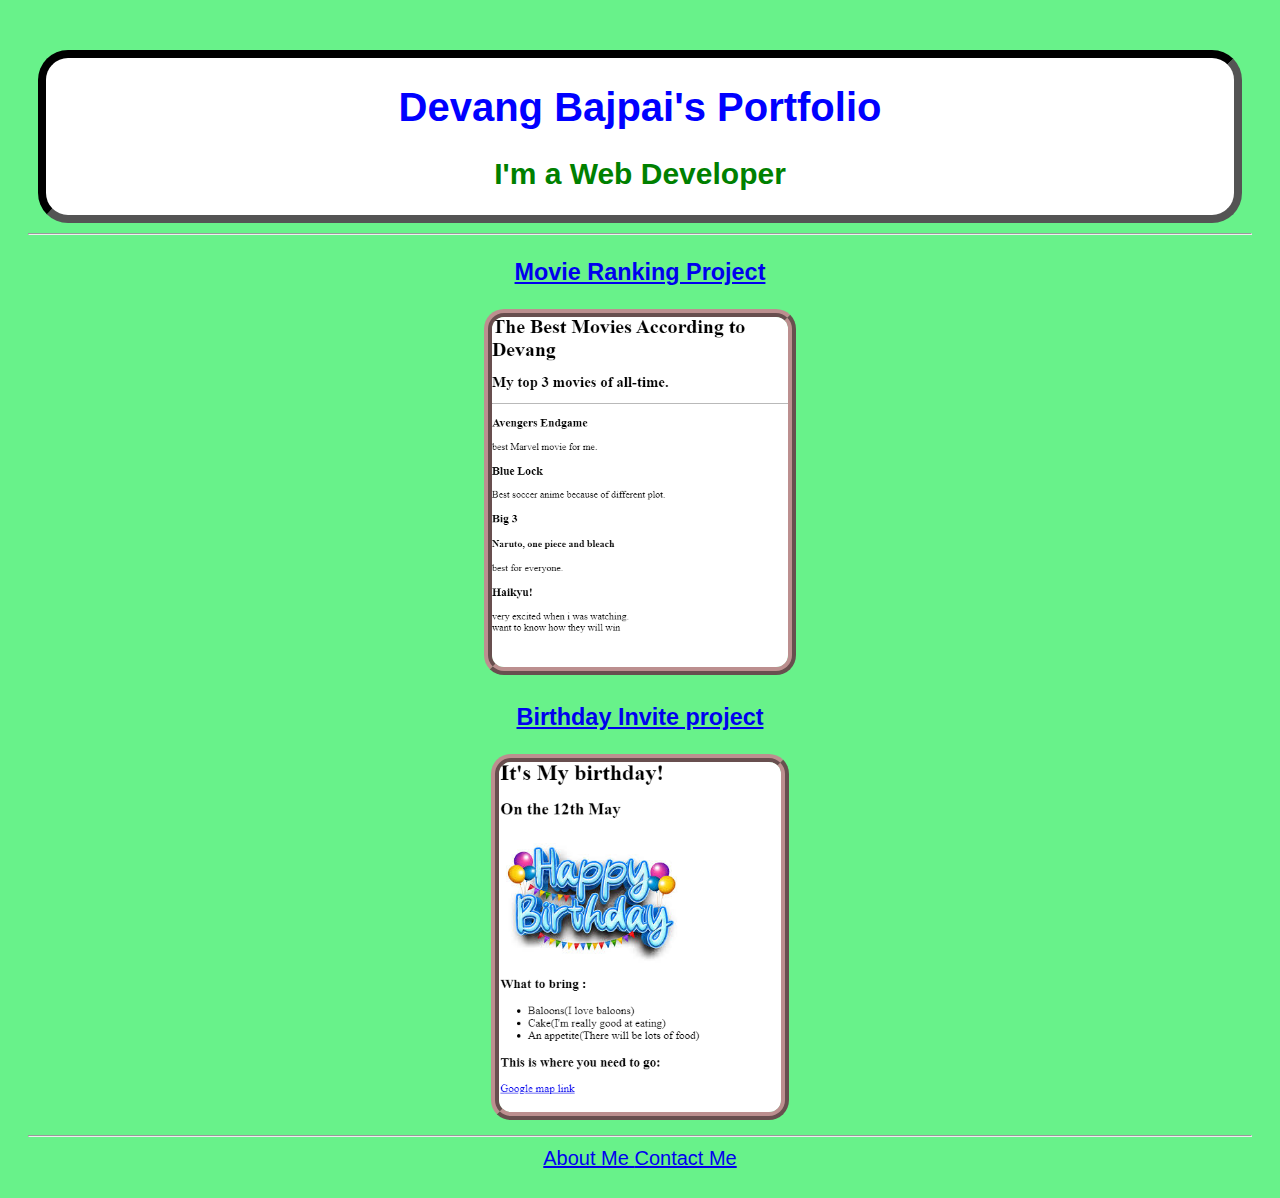
<file: 4.3 HTML Porfolio Project/index.html>
<!-- TODO 1: Create the HTML Boilerplate -->
<!DOCTYPE html>
<html    lang="en" >
    <head>
        <meta charset="UTF-8">
        <title>
            Devang's Portfolio
        </title>
        <style>
            html{
                background: rgba(8, 233, 64, 0.61);
                text-align: center;
                font-size: 20px;
                margin-top: 20px;
                padding: 20px;
                font-family: Arial, Helvetica, sans-serif;
            }
            img{
                border: 8px ridge rosybrown;
                border-radius: 20px;
            }
            .h1{
                background-color: white;
                border: 8px inset black;
                border-radius: 30px;
               margin: 10px;
               font-weight: 2000;
                
            }
        </style>
    </head>

    <body>
        <div class =  "h1">
            <h1 style="color : Blue">
                Devang Bajpai's Portfolio
            </h1>
    
            <h2 style="color : green">
                I'm a Web Developer
            </h2>
        </div>
        
        <hr/>
        <div>
            <h3><a href = "./movie-project.html">
                Movie Ranking Project
            </a></h3>
            <img src = "./movie.png" height = "350" alt = "movie ranking" />
        </div>
        <div>
            <h3><a href = "birthday-card-project.html">
                Birthday Invite project
            </a></h3>
            <img src = "./Screenshot 2023-12-23 220810.png" height = "350" alt = "birthday invite project" />
        </div>
        <hr/>
        <a href = "public/about.html">
            About Me
        </a>
        <a href = "public/contact.html">
            Contact Me
        </a>
    </body>
</html>
</file>
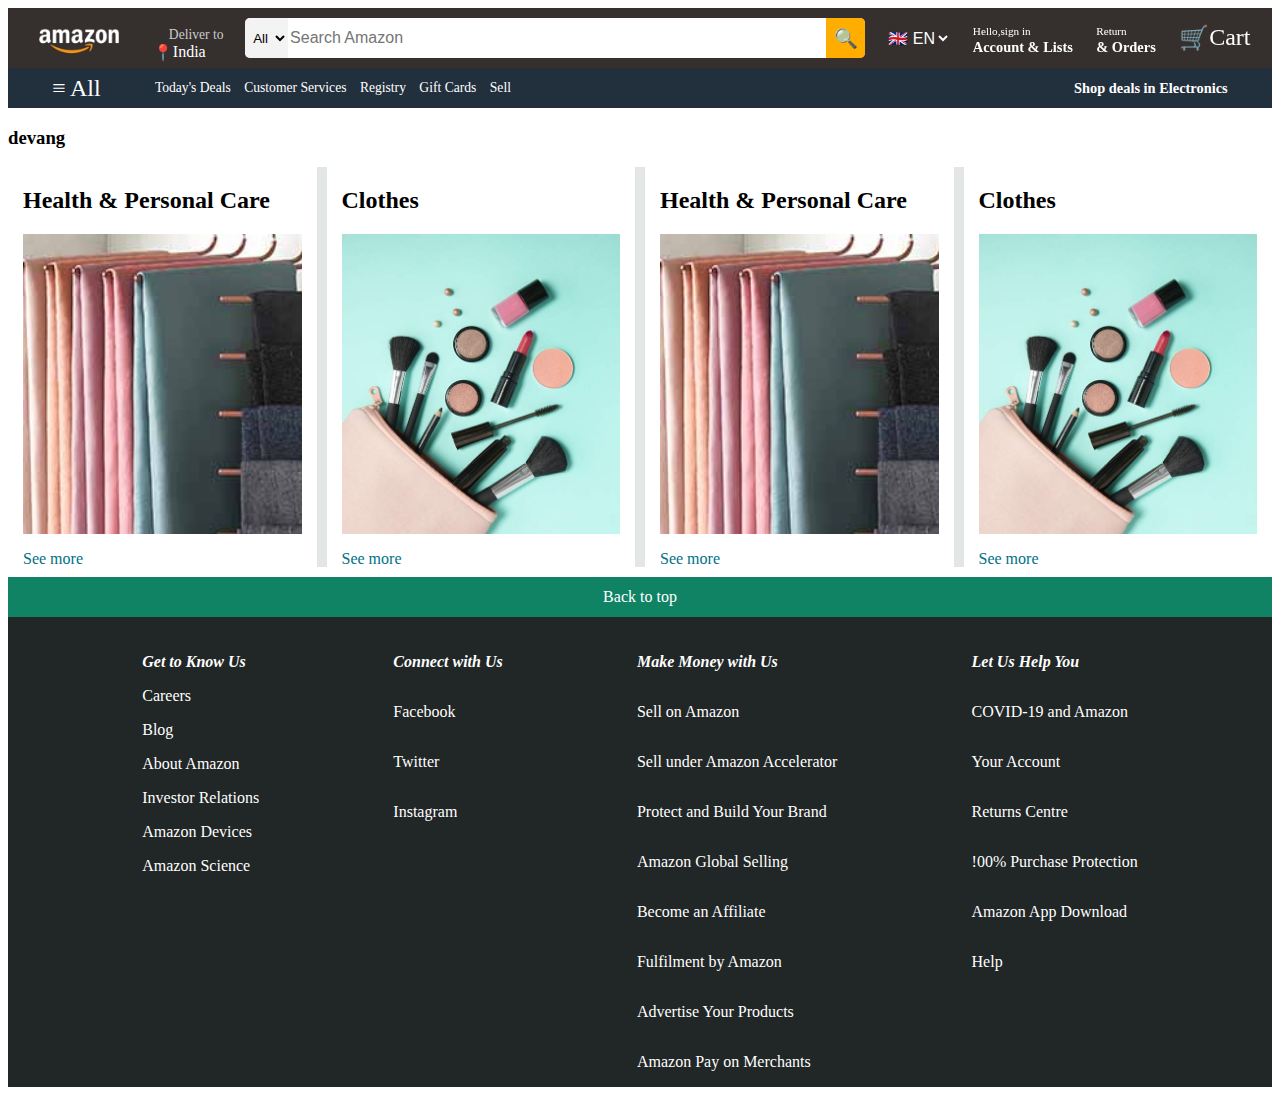
<file: amazon/index.html>
<!DOCTYPE html>
<html lang="en">
<head>
    <meta charset="UTF-8">
    <meta name="viewport" content="width=device-width, initial-scale=1.0">
    <title>amazon</title>
    <link href="https://cdn.jsdelivr.net/npm/bootstrap@5.3.2/dist/css/bootstrap.min.css" rel="stylesheet" integrity="sha384-T3c6CoIi6uLrA9TneNEoa7RxnatzjcDSCmG1MXxSR1GAsXEV/Dwwykc2MPK8M2HN" crossorigin="anonymous">
    <link rel="stylesheet" href="./style.css">
</head>
<body>
    <div class="navbar">
        <div class="nav-logo border">
            <div class="logo"></div>
        </div>
        <div class="nav-address border">
            <p class="add-first">Deliver to</p>
            <div class="add-icon">
                <p class="add-sec">📍</p>
                <p class="add-sec">India</p>
            </div>
        </div>
        <div class="nav-search">
            <select class="search-select">
                <option>All</option>
            </select>
            <input placeholder="Search Amazon" class="search-input">
            <div class="search-icon">
                <p>🔍</p>
            </div>
        </div>
        <div class="country-search border">
            <select class="cse">
                <option>🇬🇧 EN</option>
                <option>🇮🇳 IN</option>
            </select>
        </div>
        <div class="nav-signin border">
            <p class="signi"><span>Hello,sign in</span></p>
            <p class="nav-second">Account & Lists</p>
        </div>
        <div class="nav-return border">
            <p class="signi"><span>Return</span></p>
            <p class="nav-second">& Orders</p>
        </div>
        <div class="nav-cart border">
            <p class="i">🛒</p>
            <p>Cart</p>
        </div>
    </div>
    <div class="panel">
        <div class="panel-all">
            <span class="hyp">≡</span>
            <span>All</span>
        </div>
        <div class="panel-ops">
            <p>Today's Deals</p>
            <p>Customer Services</p>
            <p>Registry</p>
            <p>Gift Cards</p>
            <p>Sell</p>
        </div>
        <div class="panel-deals">
            Shop deals in Electronics
        </div>
    </div>
    <div id="carouselExampleFade" class="carousel slide carousel-fade">
        <h3>devang</h3>
      </div>
    <div class="shop-section">
        <div class="box1 box">
            <h2>Health & Personal Care</h2>
            <div class="box1img" style="background-image: url('box1_image.jpg');height: 300px;;"></div>
            <p>See more</p>
        </div>
        <div class="box2 box">
            
                <h2>Clothes</h2>
                <div class="box1img" style="background-image: url('box5_image.jpg');height: 300px;;"></div>
                <p>See more</p>
            
        </div>
        <div class="box3 box">
           
                <h2>Health & Personal Care</h2>
                <div class="box1img" style="background-image: url('box1_image.jpg');height: 300px;;"></div>
                <p>See more</p>
            
        </div>
        <div class="box4 box">
                <h2>Clothes</h2>
                <div class="box1img" style="background-image: url('box5_image.jpg');height: 300px;;"></div>
                <p>See more</p>
         </div>
        </div>
    </div>
    <footer>
        <div class="btp">Back to top</div>
        <div class="broader">
            <div class="getknow info">
                <div>
                    <p><em><b>Get to Know Us</b></em></p>
                    <p>Careers</p>
                    <p>Blog</p>
                    <p>About Amazon</p>
                    <p>Investor Relations</p>
                    <p>Amazon Devices</p>
                    <p>Amazon Science</p>
                </div>
            </div>
            <div class="connectus info">
                <p><Em><b>Connect with Us</b></Em></p>
                <p>Facebook</p>
                <p>Twitter</p>
                <p>Instagram</p>
            </div>
            <div class="makemoney info">
                <p><em><b>Make Money with Us</b></em></p>
                <p>Sell on Amazon</p>
                <p>Sell under Amazon Accelerator</p>
                <p>Protect and Build Your Brand</p>
                <p>Amazon Global Selling</p>
                <p>Become an Affiliate</p>
                <p>Fulfilment by Amazon</p>
                <p>Advertise Your Products</p>
                <p>Amazon Pay on Merchants</p>
            </div>
            <div class="help info">
                <p><em><b>Let Us Help You</b></em></p>
                <p>COVID-19 and Amazon</p>
                <p>Your Account</p>
                <p>Returns Centre</p>
                <p>!00% Purchase Protection</p>
                <p>Amazon App Download</p>
                <p>Help</p>
            </div>
        </div>
    </footer>
    <script src="https://cdn.jsdelivr.net/npm/bootstrap@5.3.2/dist/js/bootstrap.bundle.min.js" integrity="sha384-C6RzsynM9kWDrMNeT87bh95OGNyZPhcTNXj1NW7RuBCsyN/o0jlpcV8Qyq46cDfL" crossorigin="anonymous"></script>
</body>
</html>
</file>
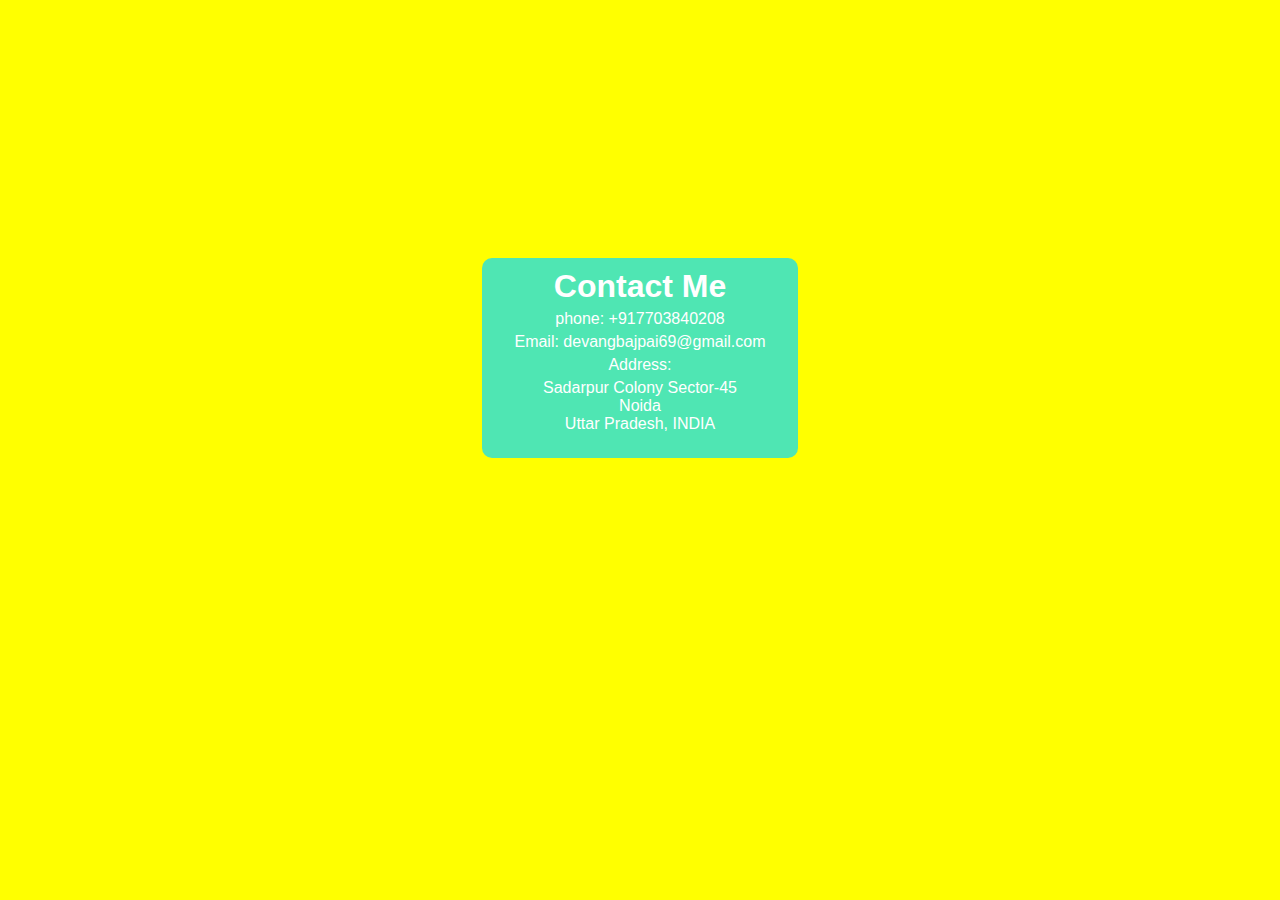
<file: contact.html>
<!DOCTYPE html>

<html lang = "en">
    <head>
        <meta charset="utf-8" />
        <title>
            Contact us 
            hello
        </title>
        <style>
            body{
                display: flex;
                flex-direction: column;
                justify-content: flex-end;
                align-items: center;
                height: 50vh;
                background-color: yellow;
            }
            .about{
                
                font-family: Arial, sans-serif;
                border-radius: 10px;
                text-align: center;
                background-color: rgb(79, 230, 179);
                width: 25%;
                height: 200px;
                color: white;
                
            }
            h1{
                padding: 0px;
                margin-top: 10px;
                margin-bottom: 5px;
            }
            p{
                padding: 0px;
                margin: 5px;
            }
        </style>
    </head>
    <body>
        <div class="about">
        <h1 >Contact Me</h1>
        <p>phone: +917703840208</p>
        <p>Email: devangbajpai69@gmail.com</p>
        <p>Address:</p>
        <p>
        Sadarpur Colony Sector-45<br />
        Noida<br />
        Uttar Pradesh, INDIA <br />
        </p>
        </div>
    </body>
</html>
</file>
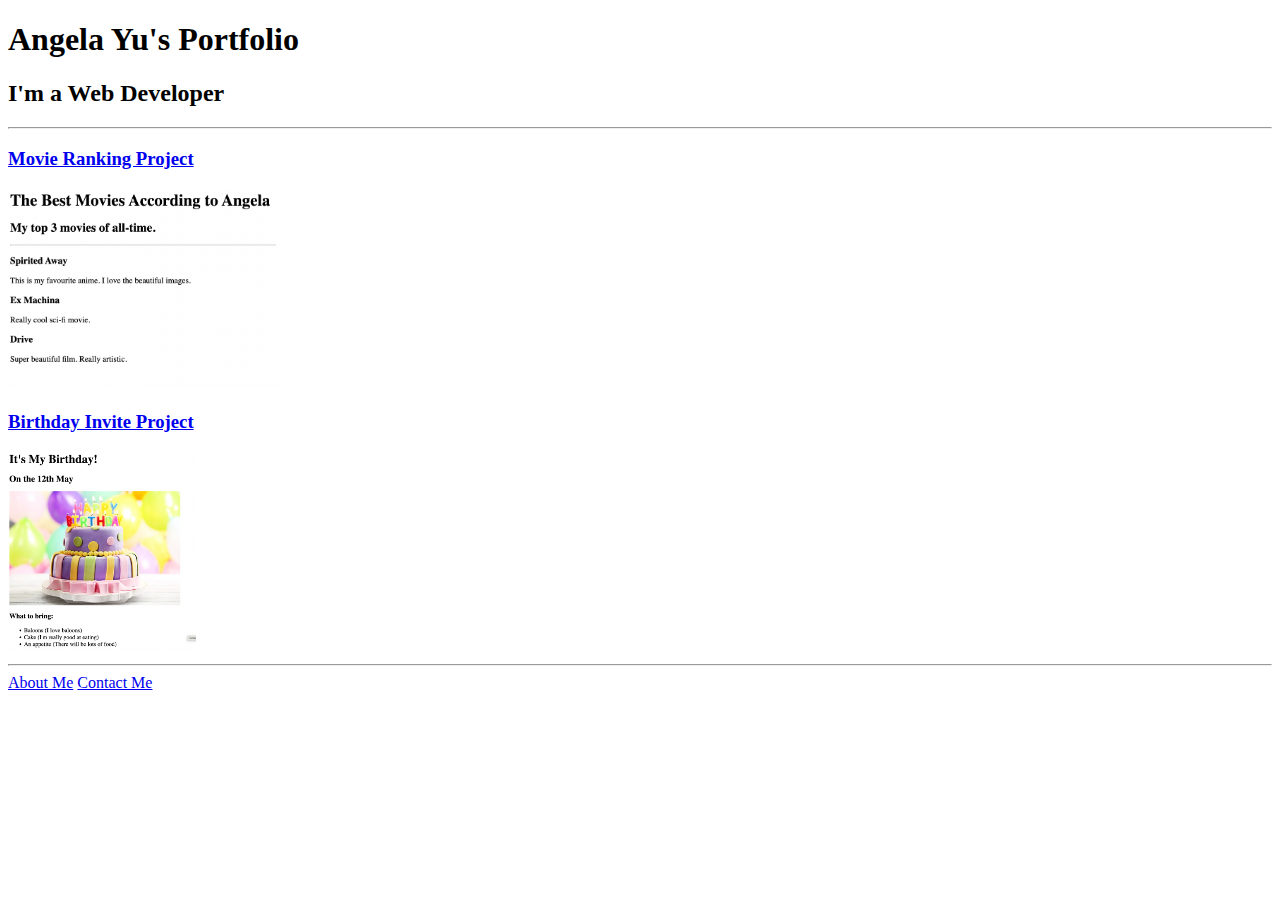
<file: 4.3 HTML Porfolio Project/solution.html>
<!DOCTYPE html>
<html lang="en">

<head>
  <meta charset="UTF-8">
  <title>Angela's Portfolio</title>
</head>

<body>
  <h1>Angela Yu's Portfolio</h1>
  <h2>I'm a Web Developer</h2>
  <hr />
  <h3><a href="./public/movie-ranking.html">Movie Ranking Project</a></h3>
  <img src="./assets/images/movie-ranking.png" height="200" alt="movie ranking project preview"/>
  <h3><a href="./public/birthday-invite.html">Birthday Invite Project</a></h3>
  <img src="./assets/images/birthday-invite.png" height="200" alt="birthday invite project preview"/>
  <hr />
  <a href="./public/about.html">About Me</a>
  <a href="./public/contact.html">Contact Me</a>
</body>

</html>
</file>
<file: amazon/style.css>
.navbar{
    background-color: #352F2D;
    height: 60px;
    color: white;
    width: 100%;
    display: flex;
    align-items: center;
    justify-content: space-evenly;
    margin-top: 0px;
    position: sticky;
    top: 0px; 
}
.nav-logo{
    height: 50px;
    width: 100px;
}
.logo{
    background-image: url("amazon_logo.png");
    background-size: cover;
    height: 50px;
    width: 100%;
}
.border{
    border: 2px solid transparent;
}
.border:hover{
    border: 2px solid white;
}
/* box2 */
.nav-address{
    height: 50px;
}
.add-icon{
    display: flex;
    align-items: center;
}
.add-first{
    color: #cccccc;
    font-size: 0.85rem;
    margin-bottom: 0px;
    margin-left: 16px;
}
.add-sec{
    font-size: 1rem;
    margin-top: 0px;
}
/* box3 */
.nav-search{
 display: flex; 
 justify-content: space-evenly;
 background-color: pink;
 height: 40px;
 width: 620px;
 border-radius: 5px;
}
.nav-search:hover{
    border: 2px solid rgb(255, 174, 0);
}
.search-select{
    background-color: #f3f3f3;
    width: 50px;
    text-align: center;
    border-top-left-radius: 5px;
    border-bottom-left-radius: 5px;
    border: none;
}
.search-input{
    width: 100%;
    font-size: 1rem;
    border: none;
}
.search-icon{
    width: 45px;
    display: flex;
    justify-content: center;
    align-items: center;
    font-size: 1.2rem;
    background-color: rgb(255, 174, 0
    );
    border-top-right-radius: 5px;
    border-bottom-right-radius: 5px;
    color: black;
}
.country-search{
    background-color: #352F2D;
    border: none;
}
.cse{
    background-color: #352F2D;
    border: none;
    color: white;  
    font-size: 1rem;  
}
/* box4 */
span{
    font-size: 0.7rem;
    margin-bottom: 0px;
}
.signi{
    margin-bottom: 0px;
}
.nav-second{
    font-size: 0.9rem;
    font-weight: 700;
    margin-top: 0px;
}
/* box5 */
.nav-cart{
    display: flex;
    justify-content: space-evenly;
    font-size: 1rem;
}
.nav-cart p{
    font-size: 1.5rem;
}
/* second panel */
.panel{
    height: 40px;
    background-color: #222f3d;
    display: flex;
    color: white;
    align-items: center;
    justify-content: space-evenly;
    /* color: white; */
}
.hyp{
    font-size: 200rem;
}
.panel-all span{
    font-size: 1.5rem;
    border: transparent;
}
.panel-all:hover{
    border: 2px solid white;
}
.panel-ops p{
    display: inline;
    margin-left: 10px;
    border: transparent;
}
.panel-ops p:hover{
    cursor: pointer;
    border: 1.5px solid white;
}
.panel-ops{
    width: 70%;
    font-size: 0.85rem;
}
.panel-deals{
    font-size: 0.9rem;
    font-weight: 700;
    border: transparent;
}
.panel-deals:hover{
    border: 1.5px solid white;
}
.hero-section{
    background-image: url("hero_image.jpg");
    height: 350px;
    background-size: cover;
    display: flex;
    justify-content: center;
    align-items: flex-end;
}
.hero-msg{
    background-color: white;
    color: black;
    height: 40px;
    display: flex;
    justify-content: center;
    align-items: center;
    font-size: 0.85rem;
    width: 90%;
    margin-bottom: 25px;
}
.hero-msg a{
    color: #007185;
}
/*shop-section*/
.shop-section{
    background-color: #e2e7e6;;
    display: grid;
    grid-template-rows: 10px;
    grid-template-columns: repeat(4,1fr);
    gap: 10px;
    height: 400px;
    margin-top: 10px;
}
.box{
    height: 400px;
    /* border: 2px solid black; */
    background-color: white;
    padding: 0px 15px 0px;
}
.shop-section p{
    color: #007185;
    padding-bottom: 50px;
}
.shop-section p:hover{
    color: blue;
    cursor: pointer;
}
.box1img{
    margin-bottom: 0px;
    background-size: cover;
}
.shop-section h2{
    text-emphasis-style: ;
}
.btp{
    background-size: cover;
    background-color: rgb(17, 131, 101);
    color: white;
    display: flex;
    justify-content: center;
    align-items: center;
    margin-top: 10px;
    height: 40px;
}
.btp:hover{
    color: black;
    cursor: pointer;
}
footer{
    background-color: #212626;
    color: white;
    
}
.info{
    display: flex;
    flex-direction: column;
}
.broader{
    padding-top: 20px;
    display: flex;
    justify-content:space-evenly;
    align-items: top;
}
.broader p:hover{
    cursor: pointer;
    text-decoration: underline;
}
</file>
